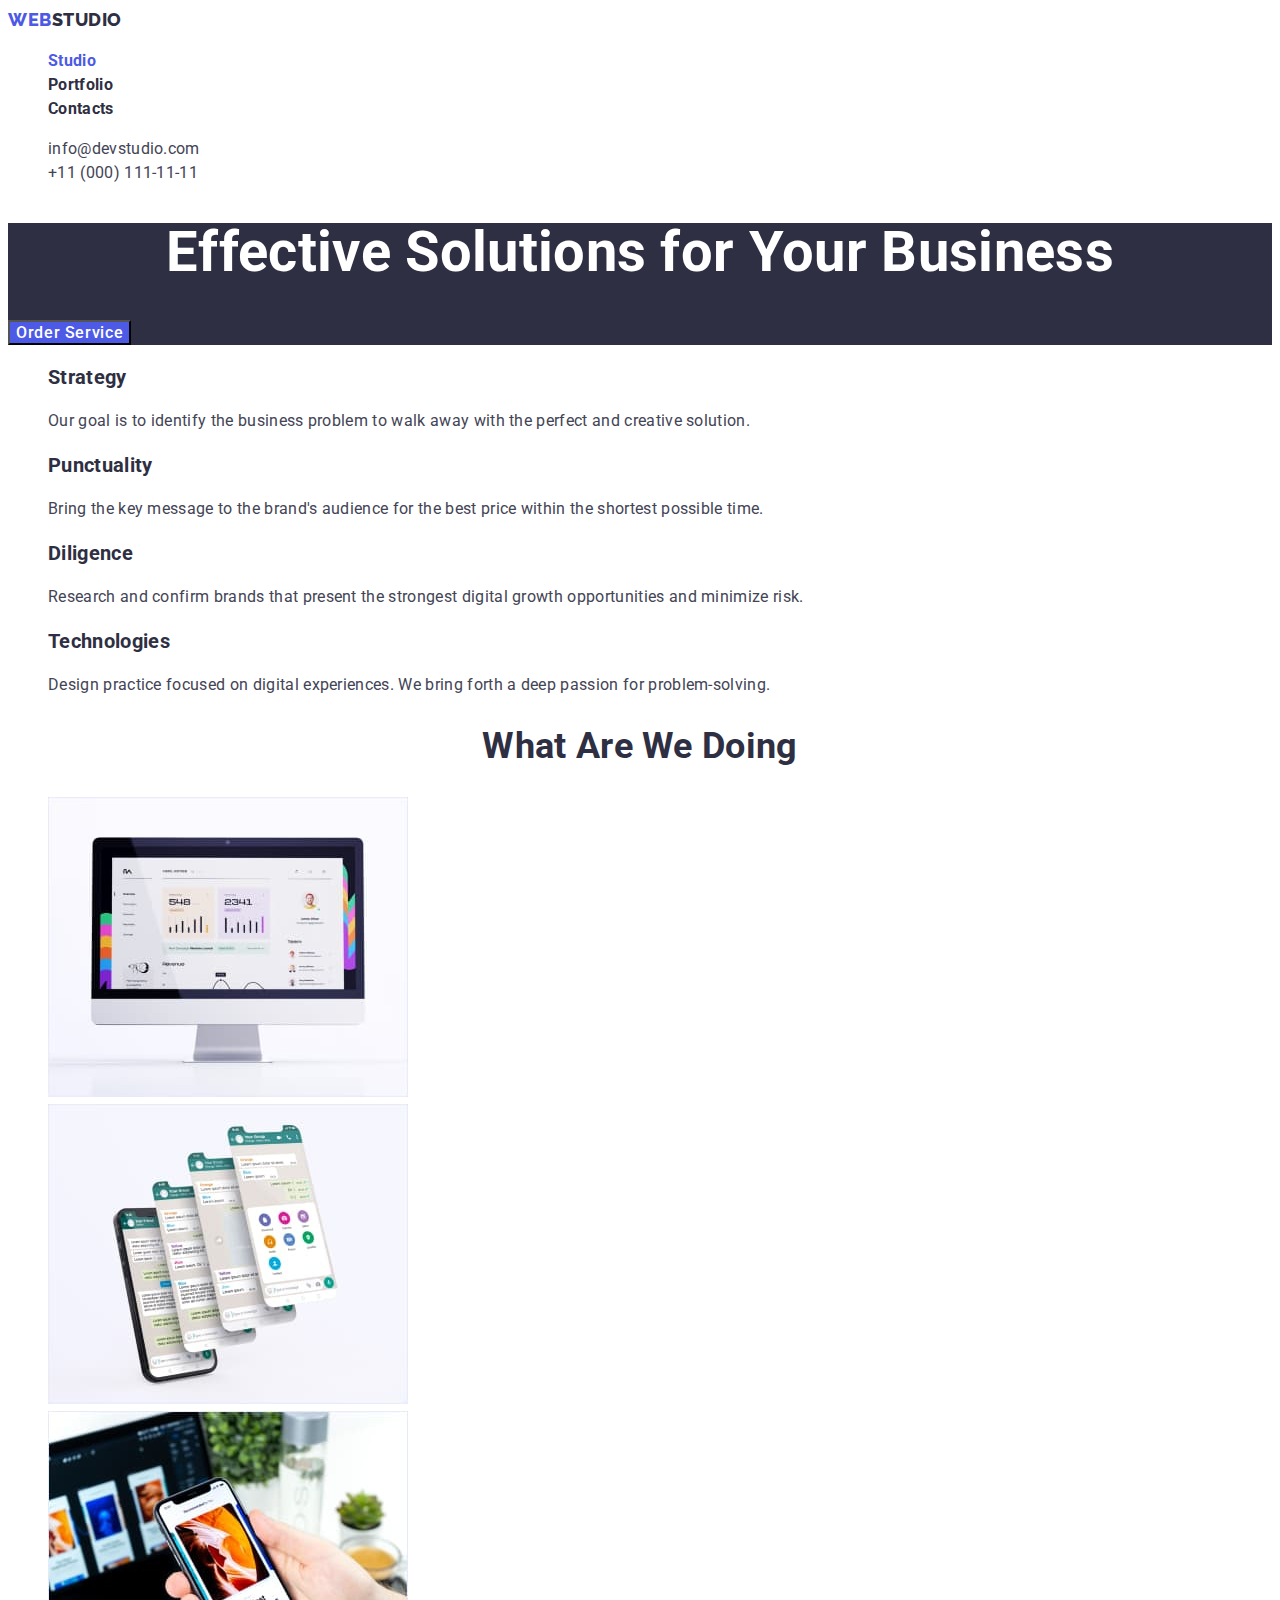
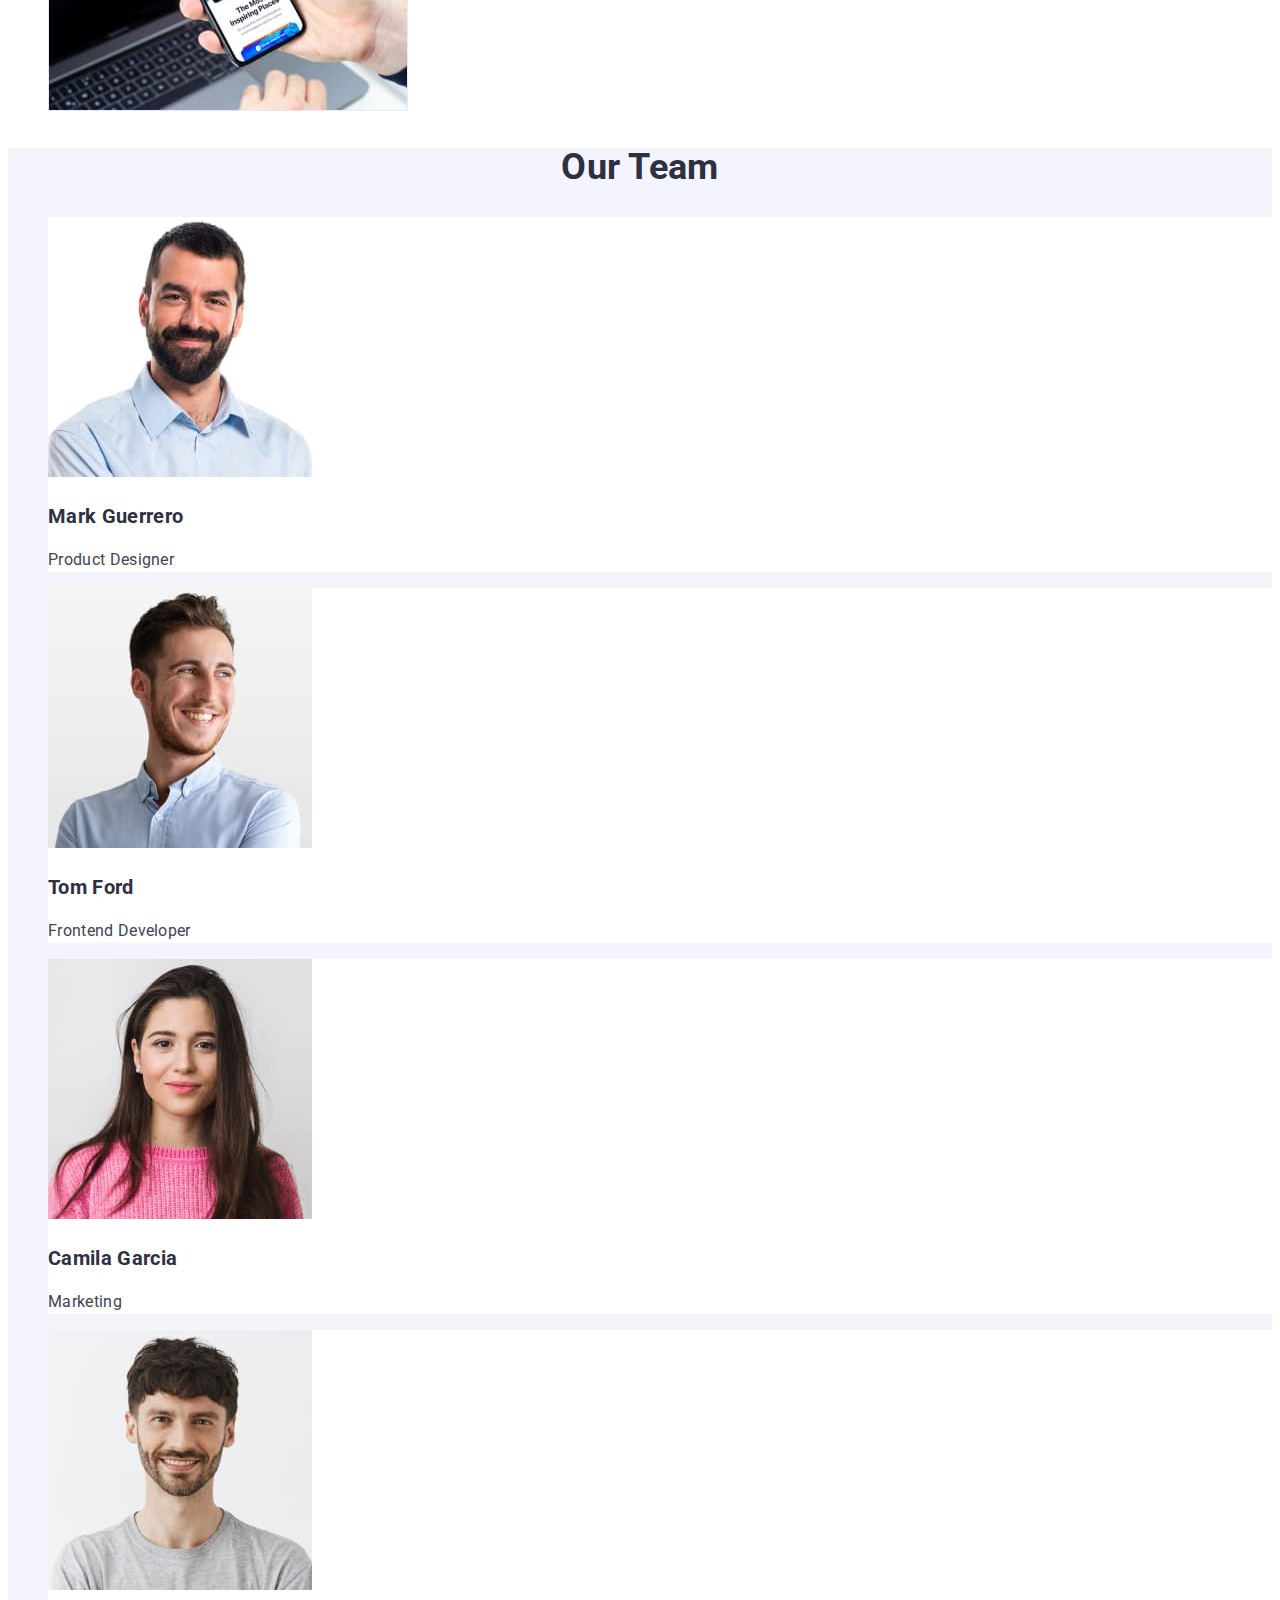
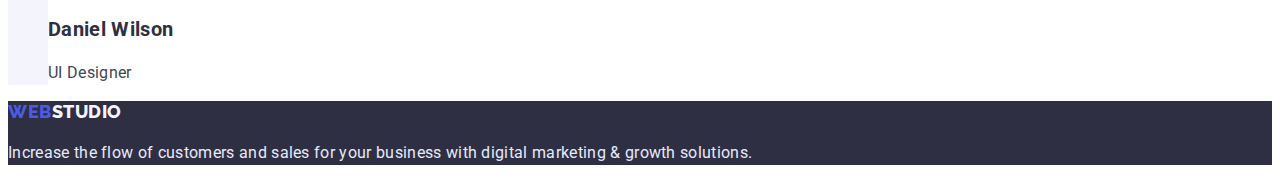
<file: index.html>
<!DOCTYPE html>
<html lang="en">
  <head>
    <meta charset="UTF-8" />
    <meta http-equiv="X-UA-Compatible" content="IE=edge" />
    <meta name="viewport" content="width=device-width, initial-scale=1.0" />
    <title>Web Studio</title>
    <link rel="preconnect" href="https://fonts.googleapis.com" />
    <link rel="preconnect" href="https://fonts.gstatic.com" crossorigin />
    <link
      href="https://fonts.googleapis.com/css2?family=Raleway:wght@800&family=Roboto:wght@400;500;700;900&display=swap"
      rel="stylesheet"
    />
    <link rel="stylesheet" href="./css/styles.css" />
  </head>
  <body>
    <!-- Header -->
    <header>
      <nav>
        <a href="./index.html" class="logo"><span>web</span>studio</a>
        <ul class="site-nav list">
          <li><a href="./index.html" class="link active">Studio</a></li>
          <li>
            <a href="./portfolio.html" class="link">Portfolio</a>
          </li>
          <li><a href="" class="link">Contacts</a></li>
        </ul>
      </nav>

      <ul class="contacts list">
        <li>
          <a href="mailto:info@devstudio.com" class="link"
            >info@devstudio.com</a
          >
        </li>
        <li>
          <a href="tel:+110001111111" class="link">+11 (000) 111-11-11</a>
        </li>
      </ul>
    </header>

    <!-- Main -->

    <main>
      <!-- Hero -->
      <section class="hero background">
        <h1 class="hero-title">Effective Solutions for Your Business</h1>
        <button type="button" class="button primary">Order Service</button>
      </section>

      <!-- Benefits -->
      <section class="section">
        <h2 class="visually-hidden">Benefits</h2>

        <ul class="list">
          <li>
            <h3 class="list-title">Strategy</h3>
            <p>
              Our goal is to identify the business problem to walk away with the
              perfect and creative solution.
            </p>
          </li>
          <li>
            <h3 class="list-title">Punctuality</h3>
            <p>
              Bring the key message to the brand's audience for the best price
              within the shortest possible time.
            </p>
          </li>
          <li>
            <h3 class="list-title">Diligence</h3>
            <p>
              Research and confirm brands that present the strongest digital
              growth opportunities and minimize risk.
            </p>
          </li>
          <li>
            <h3 class="list-title">Technologies</h3>
            <p>
              Design practice focused on digital experiences. We bring forth a
              deep passion for problem-solving.
            </p>
          </li>
        </ul>
      </section>

      <!-- What are we doing -->
      <section class="section">
        <h2 class="section-title">What are we doing</h2>
        <ul class="list">
          <li>
            <img src="./images/computer.jpg" alt="computer" width="360" />
          </li>
          <li>
            <img src="./images/phone.jpg" alt="phone" width="360" />
          </li>
          <li>
            <img
              src="./images/computer-phone.jpg"
              alt="hand are holding the phone"
              width="360"
            />
          </li>
        </ul>
      </section>

      <!-- Our team -->
      <section class="section team-background">
        <h2 class="section-title">Our Team</h2>

        <ul class="list">
          <li class="team-item">
            <img
              src="./images/mark-guerrero.jpg"
              alt="Product designer Mark Guerrero"
              width="264"
            />
            <h3 class="list-title">Mark Guerrero</h3>
            <p>Product Designer</p>
          </li>
          <li class="team-item">
            <img
              src="./images/tom-ford.jpg"
              alt="Frontend Developer Tom Ford"
              width="264"
            />
            <h3 class="list-title">Tom Ford</h3>
            <p>Frontend Developer</p>
          </li>
          <li class="team-item">
            <img
              src="./images/camila-garcia.jpg"
              alt="Marketing Camila Garcia"
              width="264"
            />
            <h3 class="list-title">Camila Garcia</h3>
            <p>Marketing</p>
          </li>
          <li class="team-item">
            <img
              src="./images/daniel-wilson.jpg"
              alt="UI Designer Daniel Wilson"
              width="264"
            />
            <h3 class="list-title">Daniel Wilson</h3>
            <p>UI Designer</p>
          </li>
        </ul>
      </section>
    </main>

    <!-- Footer -->
    <footer class="footer background">
      <a href="./index.html" class="logo"><span>web</span>studio</a>

      <p class="footer-text">
        Increase the flow of customers and sales for your business with digital
        marketing &amp; growth solutions.
      </p>
    </footer>
  </body>
</html>
</file>
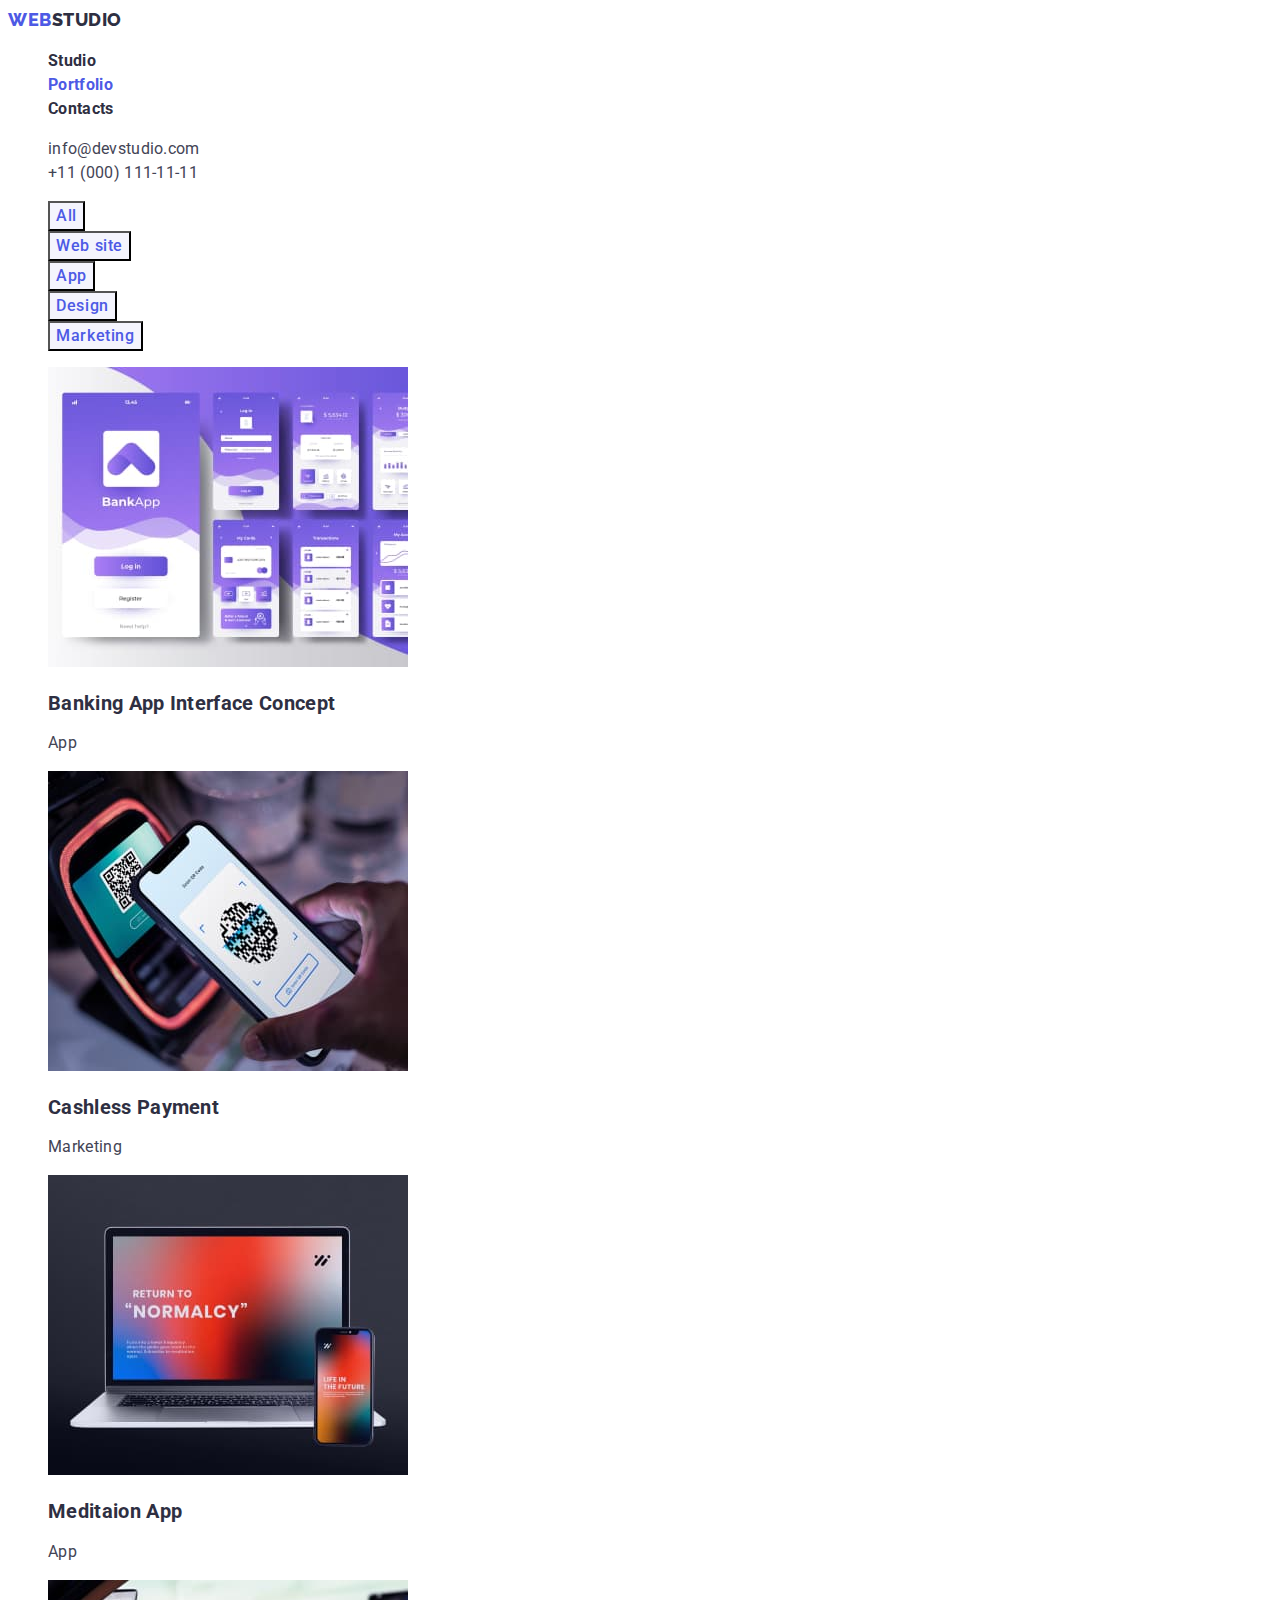
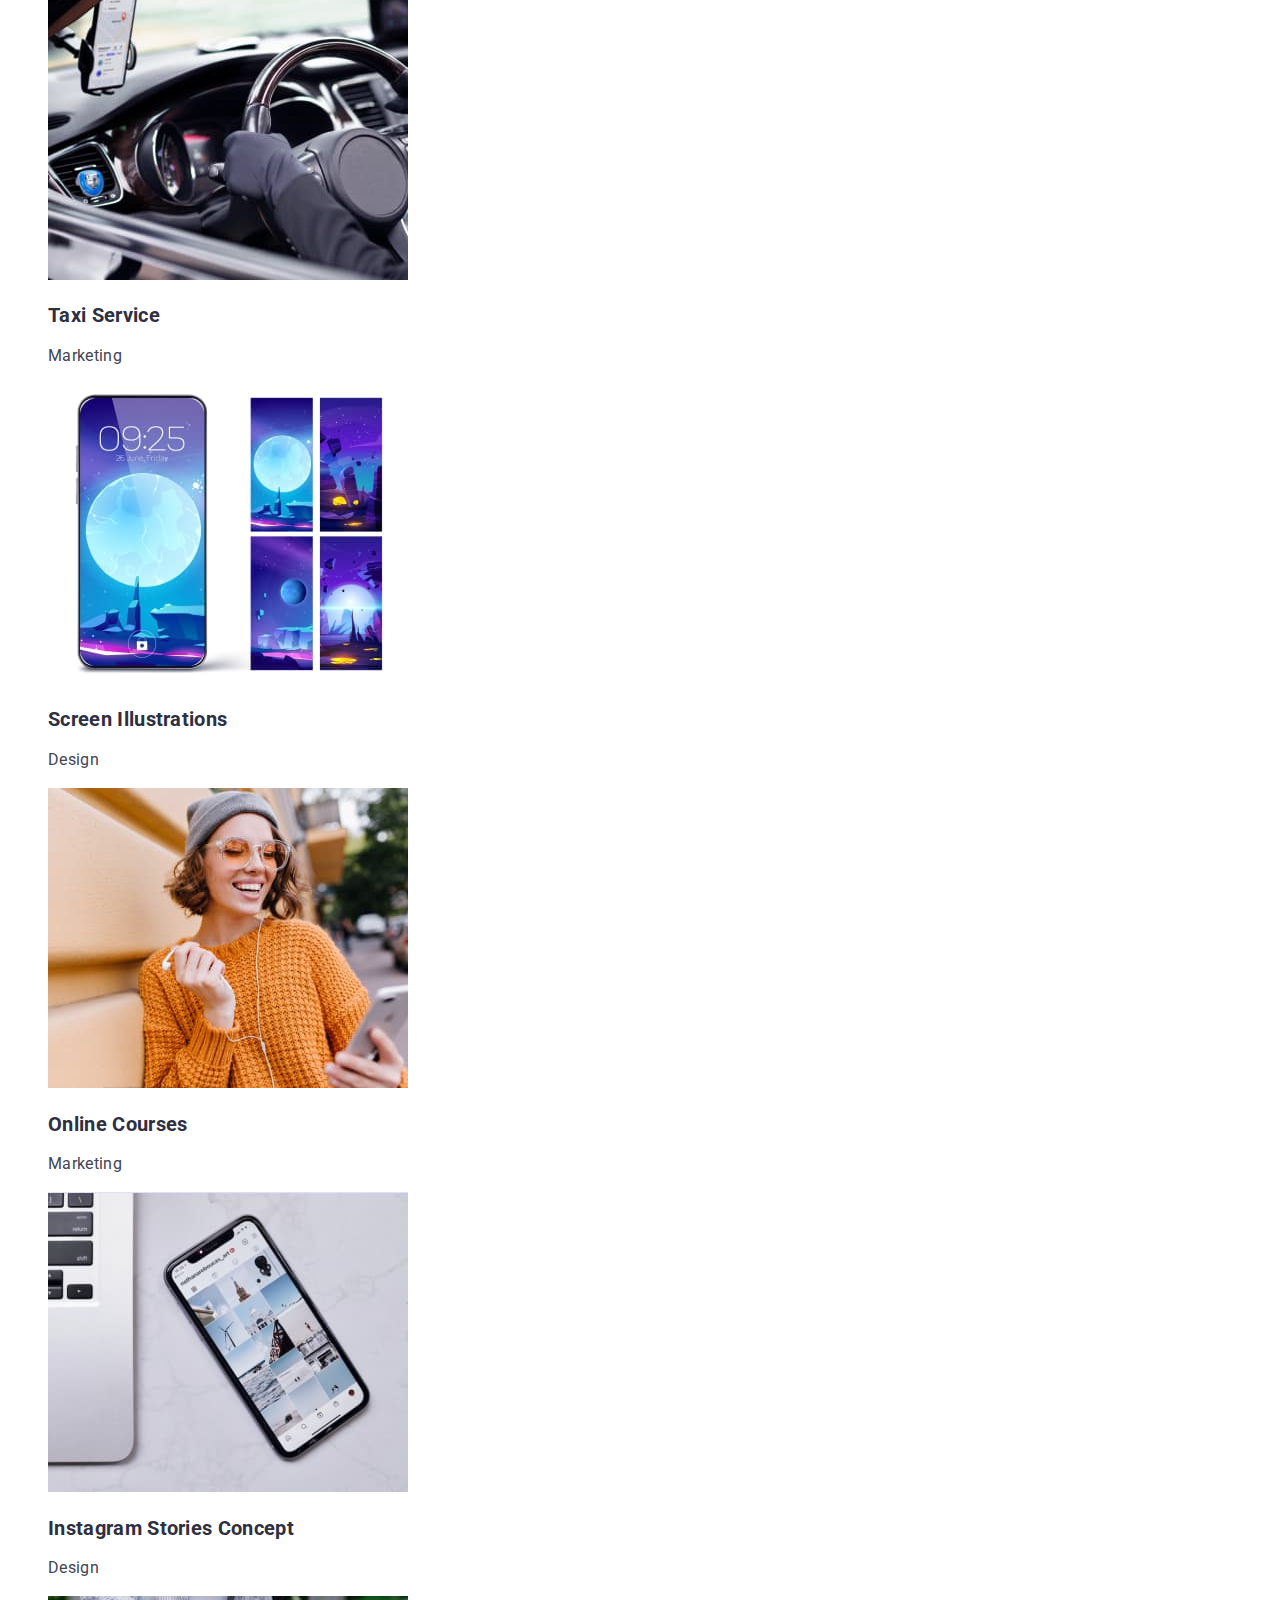
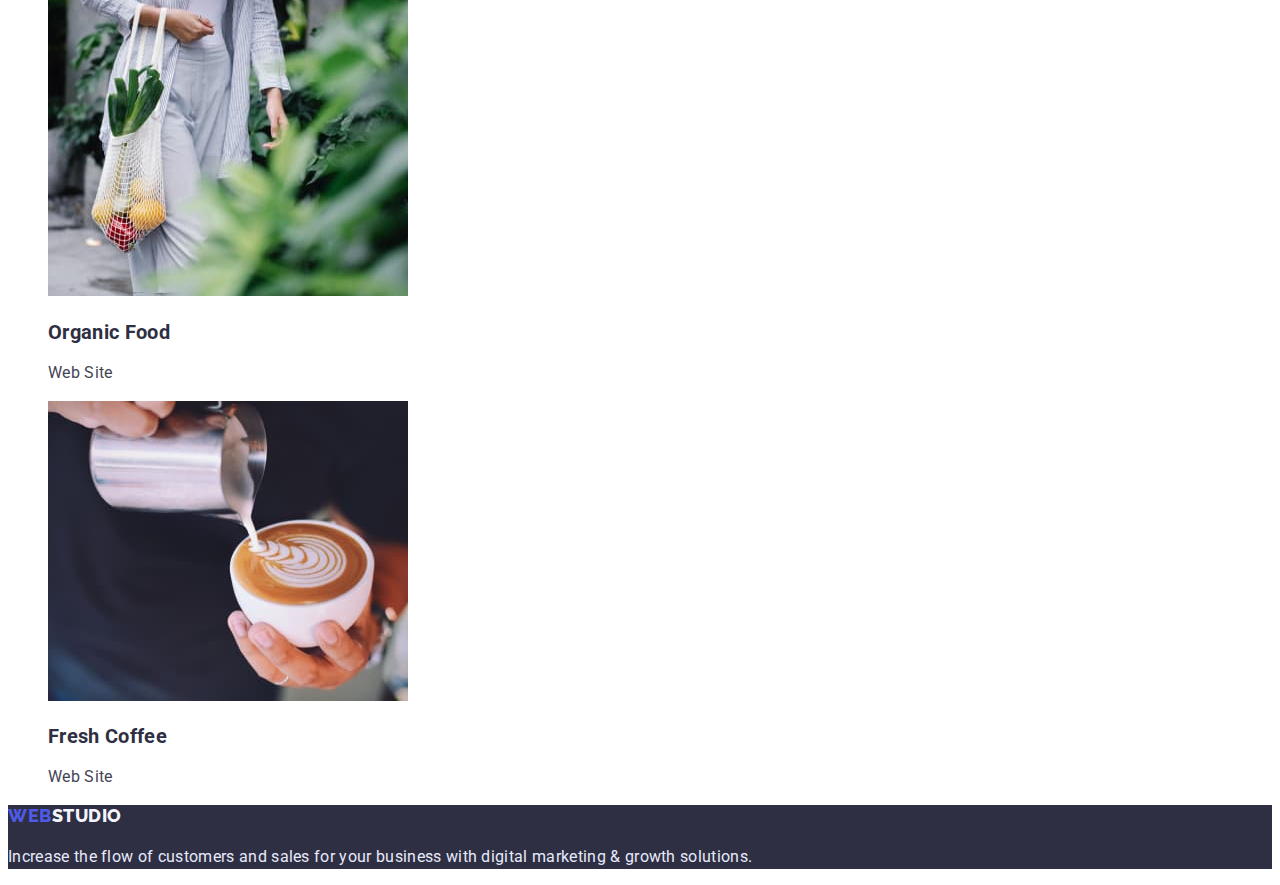
<file: portfolio.html>
<!DOCTYPE html>
<html lang="en">
  <head>
    <meta charset="UTF-8" />
    <meta http-equiv="X-UA-Compatible" content="IE=edge" />
    <meta name="viewport" content="width=device-width, initial-scale=1.0" />
    <title>Portfolio</title>
    <link rel="preconnect" href="https://fonts.googleapis.com" />
    <link rel="preconnect" href="https://fonts.gstatic.com" crossorigin />
    <link
      href="https://fonts.googleapis.com/css2?family=Raleway:wght@800&family=Roboto:wght@400;500;700;900&display=swap"
      rel="stylesheet"
    />
    <link rel="stylesheet" href="./css/styles.css" />
  </head>
  <body>
    <header>
      <nav>
        <a href="./index.html" class="logo"><span>web</span>studio</a>
        <ul class="site-nav list">
          <li><a href="./index.html" class="link">Studio</a></li>
          <li>
            <a href="./portfolio.html" class="link active">Portfolio</a>
          </li>
          <li><a href="" class="link">Contacts</a></li>
        </ul>
      </nav>

      <ul class="contacts list">
        <li>
          <a href="mailto:info@devstudio.com" class="link"
            >info@devstudio.com</a
          >
        </li>
        <li>
          <a href="tel:+110001111111" class="link">+11 (000) 111-11-11</a>
        </li>
      </ul>
    </header>
    <main>
      <section>
        <h1 class="visually-hidden">Portfolio</h1>
        <ul class="filters list">
          <li><button type="button" class="button secondary">All</button></li>
          <li>
            <button type="button" class="button secondary">Web site</button>
          </li>
          <li><button type="button" class="button secondary">App</button></li>
          <li>
            <button type="button" class="button secondary">Design</button>
          </li>
          <li>
            <button type="button" class="button secondary">Marketing</button>
          </li>
        </ul>

        <ul class="list">
          <li>
            <a href="" class="portfolio-link">
              <img
                src="./images/banking-app.jpg"
                alt="Banking app interface concept"
                width="360"
              />
              <h2 class="list-title">Banking App Interface Concept</h2>
              <p>App</p>
            </a>
          </li>
          <li>
            <a href="" class="portfolio-link">
              <img
                src="./images/payment.jpg"
                alt="Phone with QR code for cashless payment"
                width="360"
              />
              <h2 class="list-title">Cashless Payment</h2>
              <p>Marketing</p>
            </a>
          </li>
          <li>
            <a href="" class="portfolio-link">
              <img
                src="./images/meditation-app.jpg"
                alt="A computer and a phone with a meditation app"
                width="360"
              />
              <h2 class="list-title">Meditaion App</h2>
              <p>App</p>
            </a>
          </li>
          <li>
            <a href="" class="portfolio-link">
              <img
                src="./images/taxi-service.jpg"
                alt="Taxi driver in the car"
                width="360"
              />
              <h2 class="list-title">Taxi Service</h2>
              <p>Marketing</p>
            </a>
          </li>
          <li>
            <a href="" class="portfolio-link">
              <img
                src="./images/screen-illustratiins.jpg"
                alt="Phone with moon illustration"
                width="360"
              />
              <h2 class="list-title">Screen Illustrations</h2>
              <p>Design</p>
            </a>
          </li>
          <li>
            <a href="" class="portfolio-link">
              <img
                src="./images/online-courses.jpg"
                alt="A girl who are listening something in headphones"
                width="360"
              />
              <h2 class="list-title">Online Courses</h2>
              <p>Marketing</p>
            </a>
          </li>
          <li>
            <a href="" class="portfolio-link">
              <img
                src="./images/stories-concept.jpg"
                alt="Instagram stories concept"
                width="360"
              />
              <h2 class="list-title">Instagram Stories Concept</h2>
              <p>Design</p>
            </a>
          </li>
          <li>
            <a href="" class="portfolio-link">
              <img
                src="./images/organic-food.jpg"
                alt="Woman with organic food"
                width="360"
              />
              <h2 class="list-title">Organic Food</h2>
              <p>Web Site</p>
            </a>
          </li>
          <li>
            <a href="" class="portfolio-link">
              <img
                src="./images/fresh-coffee.jpg"
                alt="Barista with a cup of coffee"
                width="360"
              />
              <h2 class="list-title">Fresh Coffee</h2>
              <p>Web Site</p>
            </a>
          </li>
        </ul>
      </section>
    </main>
    <footer class="footer background">
      <a href="./index.html" class="logo"><span>web</span>studio</a>

      <p class="footer-text">
        Increase the flow of customers and sales for your business with digital
        marketing &amp; growth solutions.
      </p>
    </footer>
  </body>
</html>
</file>
<file: css/styles.css>
:root {
  --primary-text-color: #434455;
  --navy-blue: #2e2f42;
  --primary-brand: #4d5ae5;
  --color-white: #ffffff;
  --accent-cornflover: #e7e9fc;
  --light-cloud: #f4f4fd;
}

body {
  color: var(--primary-text-color);
  background-color: var(--color-white);

  font-family: "Roboto", sans-serif;
  font-size: 16px;
  font-weight: 400;
  line-height: 1.5;
  letter-spacing: 0.02em;
}

.list {
  list-style: none;
}

.visually-hidden {
  position: absolute;
  white-space: nowrap;
  width: 1px;
  height: 1px;
  overflow: hidden;
  border: 0;
  padding: 0;
  clip: rect(0 0 0 0);
  clip-path: inset(50%);
  margin: -1px;
}

/* Button */

.button {
  color: var(--primary-text-color);
  cursor: pointer;
  font-family: inherit;
  font-size: 16px;
  line-height: 1.5;
  font-weight: 500;
  letter-spacing: 0.04em;
}

.button.primary {
  color: var(--color-white);
  background-color: var(--primary-brand);
  line-height: 1.19;
}

.button.secondary {
  color: var(--primary-brand);
  background-color: var(--light-cloud);
}

.button.secondary:hover,
.button.secondary:focus {
  color: var(--color-white);
  background-color: var(--primary-brand);
}

/* Header */

.logo {
  color: var(--navy-blue);

  font-family: "Raleway", sans-serif;
  font-size: 18px;
  font-weight: 800;
  line-height: 1.33;
  letter-spacing: 0.03em;
  text-transform: uppercase;
  text-decoration: none;
}

.logo span {
  color: var(--primary-brand);
}

/* Site nav */

.site-nav .link {
  color: var(--navy-blue);
  font-weight: 700;
  text-decoration: none;
}

.site-nav .link.active {
  color: var(--primary-brand);
}

.site-nav .link:hover,
.site-nav .link:focus {
  color: var(--primary-brand);
}

.contacts .link {
  color: var(--primary-text-color);
  text-decoration: none;
}

.contacts .link:hover,
.contacts .link:focus {
  color: var(--primary-brand);
}

/* Main */

.hero.background {
  background-color: var(--navy-blue);
}

.hero-title {
  color: var(--color-white);
  font-weight: 700;
  font-size: 56px;
  line-height: 1.07;
  text-align: center;
}

/* Section */

.section-title {
  color: var(--navy-blue);

  font-weight: 700;
  font-size: 36px;
  line-height: 1.11;
  text-align: center;
  text-transform: capitalize;
}

.list-title {
  color: var(--navy-blue);

  font-weight: 700;
  font-size: 20px;
  line-height: 1.2;
}

/* Our team */

.team-background {
  background-color: var(--light-cloud);
}

.team-item {
  background-color: var(--color-white);
}

/* Footer */

.footer.background {
  background-color: var(--navy-blue);
}

.footer .logo {
  color: var(--light-cloud);
  line-height: 1.17;
  text-decoration: none;
}

.footer-text {
  color: var(--accent-cornflover);
}

/* Portfolio */

.portfolio-link {
  color: var(--primary-text-color);
  text-decoration: none;
}
</file>
